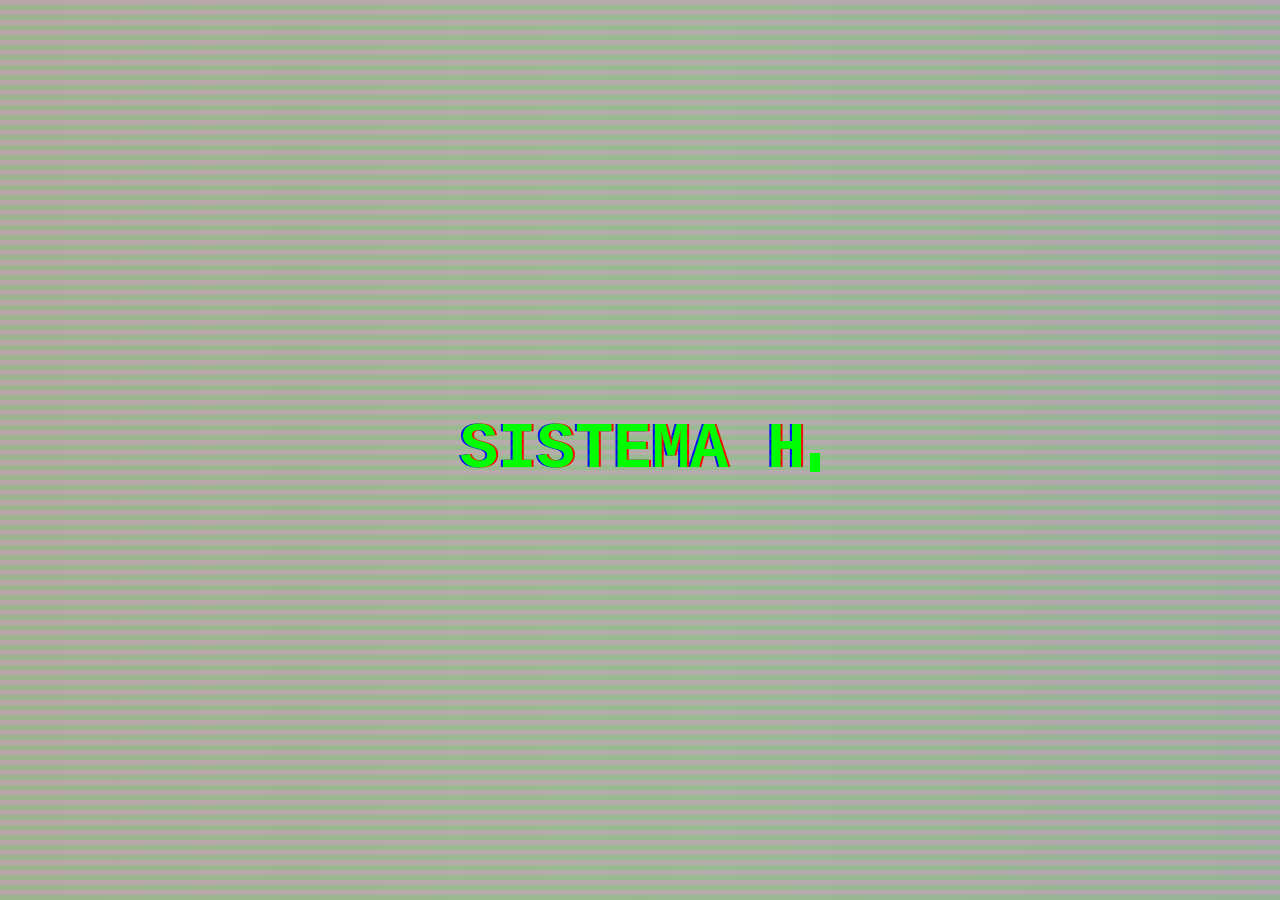
<file: index.html>
<!DOCTYPE html>
<html lang="es">
<head>
    <meta charset="UTF-8">
    <meta name="viewport" content="width=device-width, initial-scale=1.0">
    <link rel="stylesheet" href="estilo.css">
    <title>SISTEMA COMPROMETIDO</title>
</head>
<body class="body_inicio">

    <div id="contenedor">
        <span id="pantalla"></span><span class="cursor"></span>
    </div>

    <script>
        const texto = "SISTEMA HACKEADO...";
        const velocidad = 150;
        let i = 0;

        function escribir() {
            if (i < texto.length) {
                document.getElementById("pantalla").innerHTML += texto.charAt(i);
                i++;
                setTimeout(escribir, velocidad);
            }
        }

        escribir();

        setTimeout(() => {
            /*document.body.innerHTML = "<h1 style='color: white; text-align: center;'>SESIÓN EXPIRADA</h1>";*/
            window.location.href = "Juego.html";
        }, 5000);
    </script>

</body>
</html>
</file>
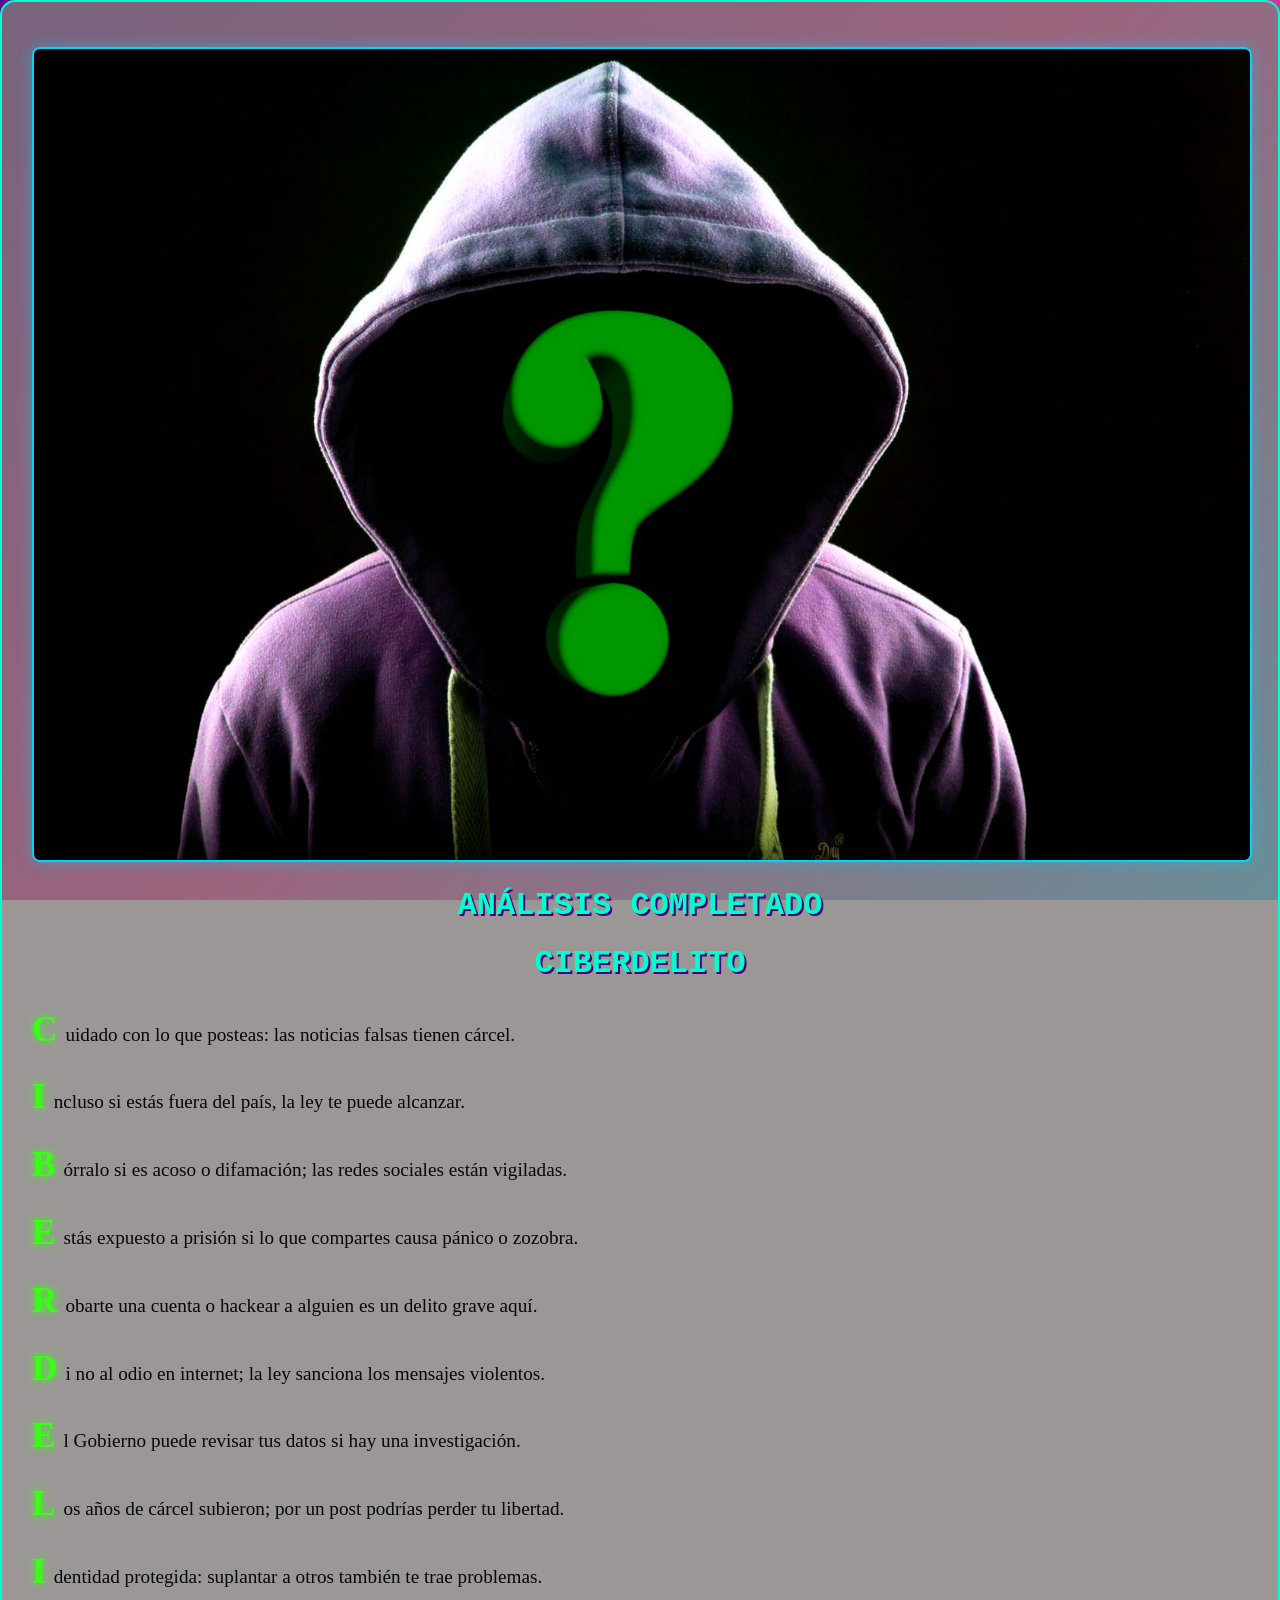
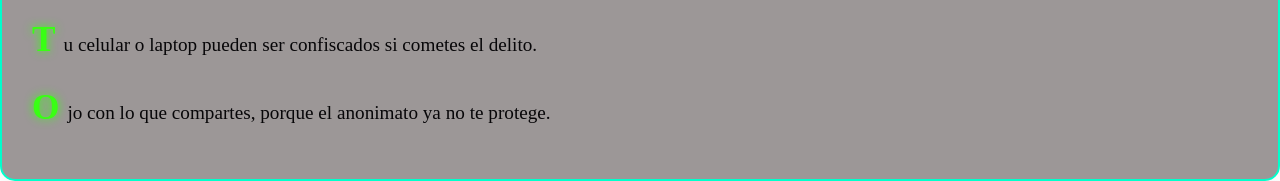
<file: acrostico.html>
<!DOCTYPE html>
<html lang="es">
<head>
    <meta charset="UTF-8">
    <meta name="viewport" content="width=device-width, initial-scale=1.0">
    <link rel="stylesheet" href="estilo.css">
    <title>Acróstico - Ciberdelito</title>
</head>
<body class="body_acros">

    <div class="contenedor-acrostico">

        <div class="header-barra linea">
            <img src="Imagenes/Img2.jpeg" class="imagen-encabezado">
        </div>

        <h1>ANÁLISIS COMPLETADO</h1>
        <h1>CIBERDELITO</h1>
        
        <div class="linea"><span class="inicial">C</span>uidado con lo que posteas: las noticias falsas tienen cárcel.</div>
        <div class="linea"><span class="inicial">I</span>ncluso si estás fuera del país, la ley te puede alcanzar.</div>
        <div class="linea"><span class="inicial">B</span>órralo si es acoso o difamación; las redes sociales están vigiladas.</div>
        <div class="linea"><span class="inicial">E</span>stás expuesto a prisión si lo que compartes causa pánico o zozobra.</div>
        <div class="linea"><span class="inicial">R</span>obarte una cuenta o hackear a alguien es un delito grave aquí.</div>
        <div class="linea"><span class="inicial">D</span>i no al odio en internet; la ley sanciona los mensajes violentos.</div>
        <div class="linea"><span class="inicial">E</span>l Gobierno puede revisar tus datos si hay una investigación.</div>
        <div class="linea"><span class="inicial">L</span>os años de cárcel subieron; por un post podrías perder tu libertad.</div>
        <div class="linea"><span class="inicial">I</span>dentidad protegida: suplantar a otros también te trae problemas.</div>
        <div class="linea"><span class="inicial">T</span>u celular o laptop pueden ser confiscados si cometes el delito.</div>
        <div class="linea"><span class="inicial">O</span>jo con lo que compartes, porque el anonimato ya no te protege.</div>
    </div>

</body>
</html>
</file>
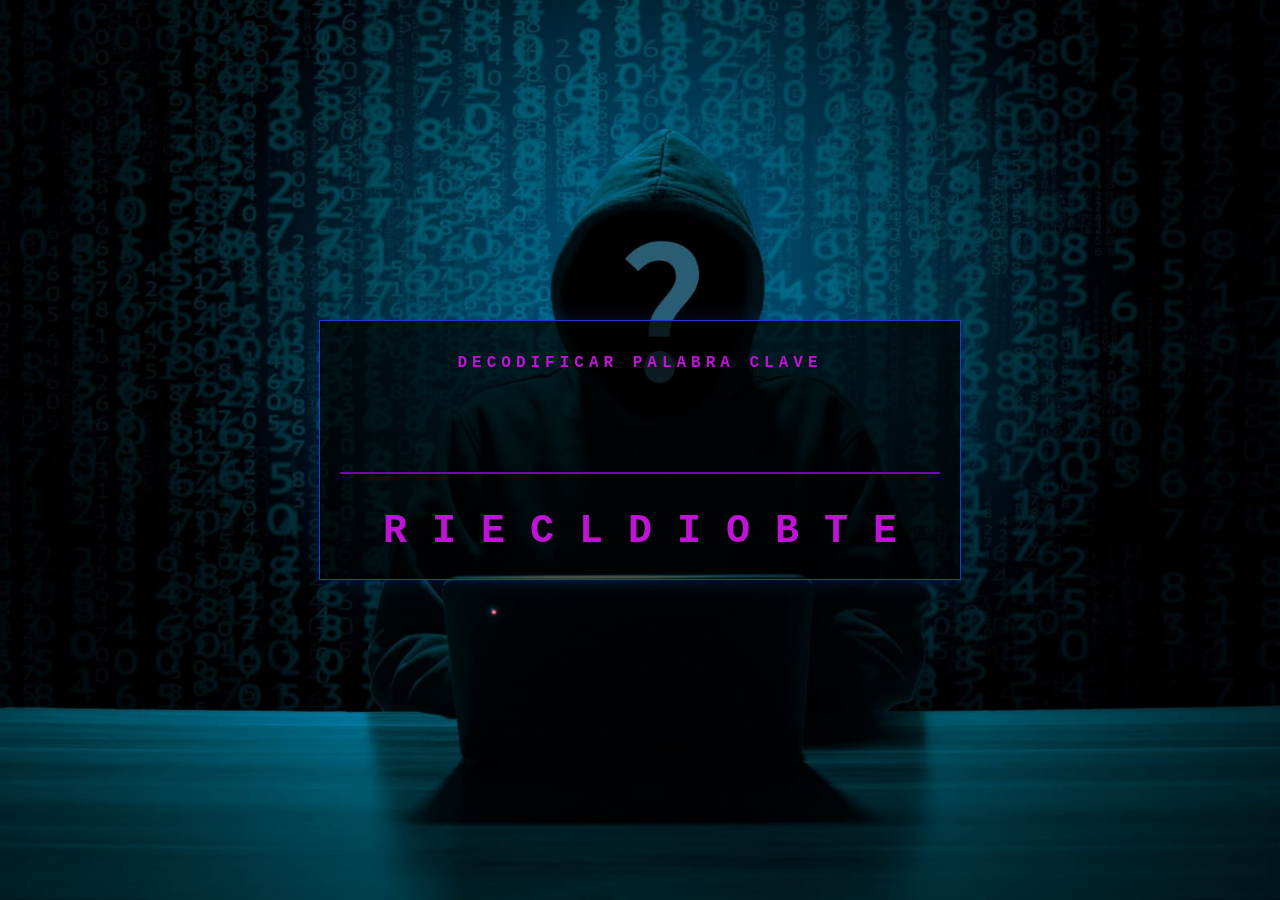
<file: Juego.html>
<!DOCTYPE html>
<html lang="es">
<head>
    <meta charset="UTF-8">
    <meta name="viewport" content="width=device-width, initial-scale=1.0">
    <link rel="stylesheet" href="estilo.css">
    <title>Ciberdelito - Ordenar</title>
</head>
<body class="body_juego">

    <div class="pantalla-hack">
        <h2>DECODIFICAR PALABRA CLAVE</h2>
        
        <div id="palabra-destino">
            <!-- Aquí irán apareciendo las letras -->
        </div>

        <div id="letras-origen">
            <!-- Letras desordenadas de CIBERDELITO -->
            <div class="letra" onclick="intentar(this)">R</div>
            <div class="letra" onclick="intentar(this)">I</div>
            <div class="letra" onclick="intentar(this)">E</div>
            <div class="letra" onclick="intentar(this)">C</div>
            <div class="letra" onclick="intentar(this)">L</div>
            <div class="letra" onclick="intentar(this)">D</div>
            <div class="letra" onclick="intentar(this)">I</div>
            <div class="letra" onclick="intentar(this)">O</div>
            <div class="letra" onclick="intentar(this)">B</div>
            <div class="letra" onclick="intentar(this)">T</div>
            <div class="letra" onclick="intentar(this)">E</div>
        </div>
    </div>

    <script>
        const palabraCorrecta = "CIBERDELITO";
        let indiceActual = 0;

        function intentar(elemento) {
            const letraPresionada = elemento.innerText;
            const letraEsperada = palabraCorrecta[indiceActual];

            if (letraPresionada === letraEsperada) {
                // Letra correcta: se mueve arriba
                document.getElementById('palabra-destino').appendChild(elemento);
                elemento.onclick = null; // Ya no se puede tocar
                elemento.style.cursor = "default";
                elemento.style.color = "#fff";
                
                indiceActual++;

                // Verificar si terminó la palabra
                if (indiceActual === palabraCorrecta.length) {
                    setTimeout(() => {
                        // Redirige a la página del acróstico
                        window.location.href = "acrostico.html"; 
                    }, 800);
                }
            } else {
                // Letra incorrecta: efecto visual de error
                elemento.classList.add('error');
                setTimeout(() => elemento.classList.remove('error'), 200);
            }
        }
    </script>

</body>
</html>
</file>
<file: estilo.css>
.body_inicio {
            background-color: rgb(183, 173, 173);
            color: #0f0; 
            font-family: 'Courier New', Courier, monospace;
            display: flex;
            justify-content: center;
            align-items: center;
            height: 100vh;
            margin: 0;
            overflow: hidden;
            text-transform: uppercase;
            animation: ruido-fondo 0.2s infinite;
        }

        /* Animación de parpadeo de color */
        @keyframes ruido-fondo {
            0% { background-color: #252424; }
            5% { background-color: #3e3c3c; }
            6% { background-color: #2e2c2c; }
            7% { background-color: #922929; } /* Flash rojo muy sutil */
            8% { background-color: #433f3f; }
            100% { background-color: #030303; }
        }

        /* Líneas de escaneo (estática) */
        .body_inicio::before {
            content: " ";
            position: fixed;
            top: 0; left: 0; bottom: 0; right: 0;
            background: linear-gradient(rgba(18, 16, 16, 0) 50%, rgba(0, 255, 0, 0.15) 50%), 
                        linear-gradient(90deg, rgba(255, 0, 0, 0.03), rgba(0, 255, 0, 0.01), rgba(0, 0, 255, 0.03));
            background-size: 100% 10px;
            z-index: 2;
            pointer-events: none;
            animation: movimiento-ruido 0.1s infinite linear;
        }

        @keyframes movimiento-ruido{
            0% { background-position: 0 0;}
            100% { background-position: 0 100%;}
        }

        #contenedor {
            padding: 20px;
            text-align: center;
            animation: sacudida 0.1s infinite;
        }

        @keyframes sacudida {
            0% { transform: translate(0,0); }
            10% { transform: translate(-2px, 1px); }
            20% { transform: translate(2px, -1px); }
            30% { transform: translate(-1px, 2px); }
            100% { transform: translate(0,0); }
        }

        #pantalla {
        position: relative;
        font-size: 8vw;
        font-weight: bold;
        /* Efecto de sombra doble: roja y azul para el estilo glitch */
        text-shadow: 2px 0 #ff0000, -2px 0 #0000ff;
        animation: glitch-texto 0.3s infinite;
        }

        @keyframes glitch-texto {
            0% {
                transform: translate(0);
                text-shadow: 2px 0 #f00, -2px 0 #00f;
            }
            20% {
                transform: translate(-3px, 2px);
                text-shadow: -3px 0 #f00, 3px 0 #00f;
            }
            40% {
                transform: translate(-3px, -2px);
                color: #fff; /* Flash blanco momentáneo */
            }
            60% {
                transform: translate(3px, 2px);
                text-shadow: 2px 0 #f00, -2px 0 #00f;
            }
            80% {
                transform: translate(3px, -2px);
                opacity: 0.8;
            }
            100% {
                transform: translate(0);
            }
        }
        .cursor {
            display: inline-block;
            width: 10px;
            height: 1.2em;
            background-color: #0f0;
            margin-left: 5px;
            vertical-align: middle;
            animation: parpadeo 0.7s infinite;
        }
        @keyframes parpadeo {
            50% { opacity: 0; }
        }

        /* Ajuste extra para pantallas grandes (PC) */
        @media (min-width: 768px) {
            #pantalla { font-size: 4rem; }
        }

/* ESTILOS DE JUEGO.HTML */

        .body_juego {
            /* 1. La imagen de fondo */
            background-image: url('Imagenes/Img1.jpeg'); 
            background-size: cover;
            background-position: center;
            background-repeat: no-repeat;
            background-attachment: fixed;

            
            color: rgb(191, 19, 214);
            font-family: 'Courier New', monospace;
            display: flex;
            flex-direction: column;
            align-items: center;
            justify-content: center;
            height: 100vh;
            margin: 0;
        }

        /* El contenedor ahora se adapta al ancho de la pantalla */
        .pantalla-hack {
            border: 1px solid rgb(32, 60, 198);
            padding: 20px; /* Reducimos padding para móviles */
            box-shadow: 0 0 20px rgba(21, 101, 214, 0.2);
            text-align: center;
            width: 90%; /* Ocupa el 90% del ancho disponible */
            max-width: 600px; /* Pero no crece más de 600px en PC */
            background: rgba(0, 0, 0, 0.7);
        }

        /* Espacio donde se arma la palabra */
        #palabra-destino {
            display: flex;
            gap: 5px;
            height: 50px;
            margin-bottom: 30px;
            border-bottom: 2px solid rgb(107, 7, 189);
            width: 100%; /* Flexible */
            justify-content: center;
            flex-wrap: wrap; /* Si la palabra es larga, baja a la siguiente línea */
        }

        /* Espacio de letras mezcladas */
        #letras-origen {
            display: flex;
            gap: 15px;
            flex-wrap: wrap;
            justify-content: center;
        }

        /* Letras flexibles */
        .letra {
            /* Usamos 'vw' para que la letra se ajuste al ancho de la pantalla */
            font-size: 8vw; 
            font-weight: bold;
            cursor: pointer;
            padding: 5px;
            transition: all 0.2s;
            user-select: none;
        }

        .letra:hover {
            background: rgb(14, 203, 191);
            color: #000;
        }

        /* Efecto de error */
        .error {
            color: red !important;
            animation: sacudida 0.2s;
        }

        @keyframes sacudida {
            0% { transform: translateX(0); }
            25% { transform: translateX(5px); }
            50% { transform: translateX(-5px); }
            100% { transform: translateX(0); }
        }

        /* Ajuste para pantallas grandes (PC) */
        @media (min-width: 768px) {
            .letra {
                font-size: 2.5rem; /* Tamaño fijo en monitores */
            }
            #palabra-destino {
                height: 70px;
            }
        }

        h2 { letter-spacing: 5px; font-size: 1rem; margin-bottom: 30px; }

/* ESTILOS DE ACROSTICO.HTML */

        .body_acros {
            /* Degradado suave de esquina a esquina */
            background: linear-gradient(135deg, #4b0082, #ff007f, #00d4ff);
            background-attachment: fixed;
            color: #e0fcfc; /* Un blanco azulado muy claro para legibilidad */
            font-family: 'Courier New', monospace;
            margin: 0;
            display: flex;
            justify-content: center;
            align-items: center;
            min-height: 100vh;
        }

        .contenedor-acrostico {
            background: rgba(132, 126, 126, 0.8); /* Fondo negro transparente para que resalten los colores */
            border: 2px solid #00ffcc; /* Verde Acua para el borde */
            padding: 30px;
            border-radius: 15px;
            box-shadow: 0 0 20px rgba(202, 215, 213, 0.3);
        }

        .linea {
            font-size: 1.2rem;
            margin: 15px 0;
            line-height: 1.5;
        }

        /* Resaltar la letra inicial */
        .inicial {
            color: #39ff14; /* Verde Neón para las letras del acróstico */
            font-size: 2.2rem;
            font-weight: bold;
            text-shadow: 0 0 10px #39ff14;
            margin-right: 8px;
        }

        /* AGREGA ESTO: La definición de la animación */
        @keyframes fadeIn {
            from { 
                opacity: 0; 
                transform: translateY(20px); 
            }
            to { 
                opacity: 1; 
                transform: translateY(0); 
            }
        }

        /* MODIFICA O AGREGA: Esto le dice a las líneas que usen la animación */
        .linea {
            opacity: 0; 
            animation: fadeIn 0.8s ease-out forwards;
            color: #070608;
            font-family: serif;
        }

        /* AGREGA ESTO: Los retrasos para el efecto cascada */
        .linea:nth-child(1) { animation-delay: 0.2s; }
        .linea:nth-child(2) { animation-delay: 0.7s; }
        .linea:nth-child(3) { animation-delay: 1.2s; }
        .linea:nth-child(4) { animation-delay: 1.7s; }
        .linea:nth-child(5) { animation-delay: 2.2s; }
        .linea:nth-child(6) { animation-delay: 2.7s; }
        .linea:nth-child(7) { animation-delay: 3.2s; }
        .linea:nth-child(8) { animation-delay: 3.7s; }
        .linea:nth-child(9) { animation-delay: 4.2s; }
        .linea:nth-child(10) { animation-delay: 4.7s; }
        .linea:nth-child(11) { animation-delay: 5.2s; }
        .linea:nth-child(12) { animation-delay: 5.7s; }
        .linea:nth-child(13) { animation-delay: 6.2s; }
        .linea:nth-child(14) { animation-delay: 6.7s; }


        .header-barra {
            border: 2px solid #00d4ff; /* Celeste */
            background: rgba(75, 0, 130, 0.5); /* Morado traslúcido */
            border-radius: 8px;
            overflow: hidden;
            margin-bottom: 25px;
            box-shadow: 0 0 15px rgba(0, 212, 255, 0.4);
        }

        .imagen-encabezado {
            width: 100% !important;  /* Se estira a lo ancho */
            height: 100% !important; /* Se estira a lo alto */
            object-fit: cover;       /* Corta la imagen para que llene el rectángulo sin deformarse */
            object-position: center; /* Centra la parte importante de la foto */
            filter: brightness(0.9);
            filter: hue-rotate(150deg) saturate(1.5);
        }

        /* Centrar el contenedor de la imagen */
        .contenedor-acrostico .linea:first-child {
            display: flex;
            justify-content: center;
            width: 100%;
        }

        h1 {
            color: #00ffcc; /* Verde Acua para el título */
            text-shadow: 2px 2px #4b0082; /* Sombra morada para contraste */
            text-align: center;
        }
</file>
